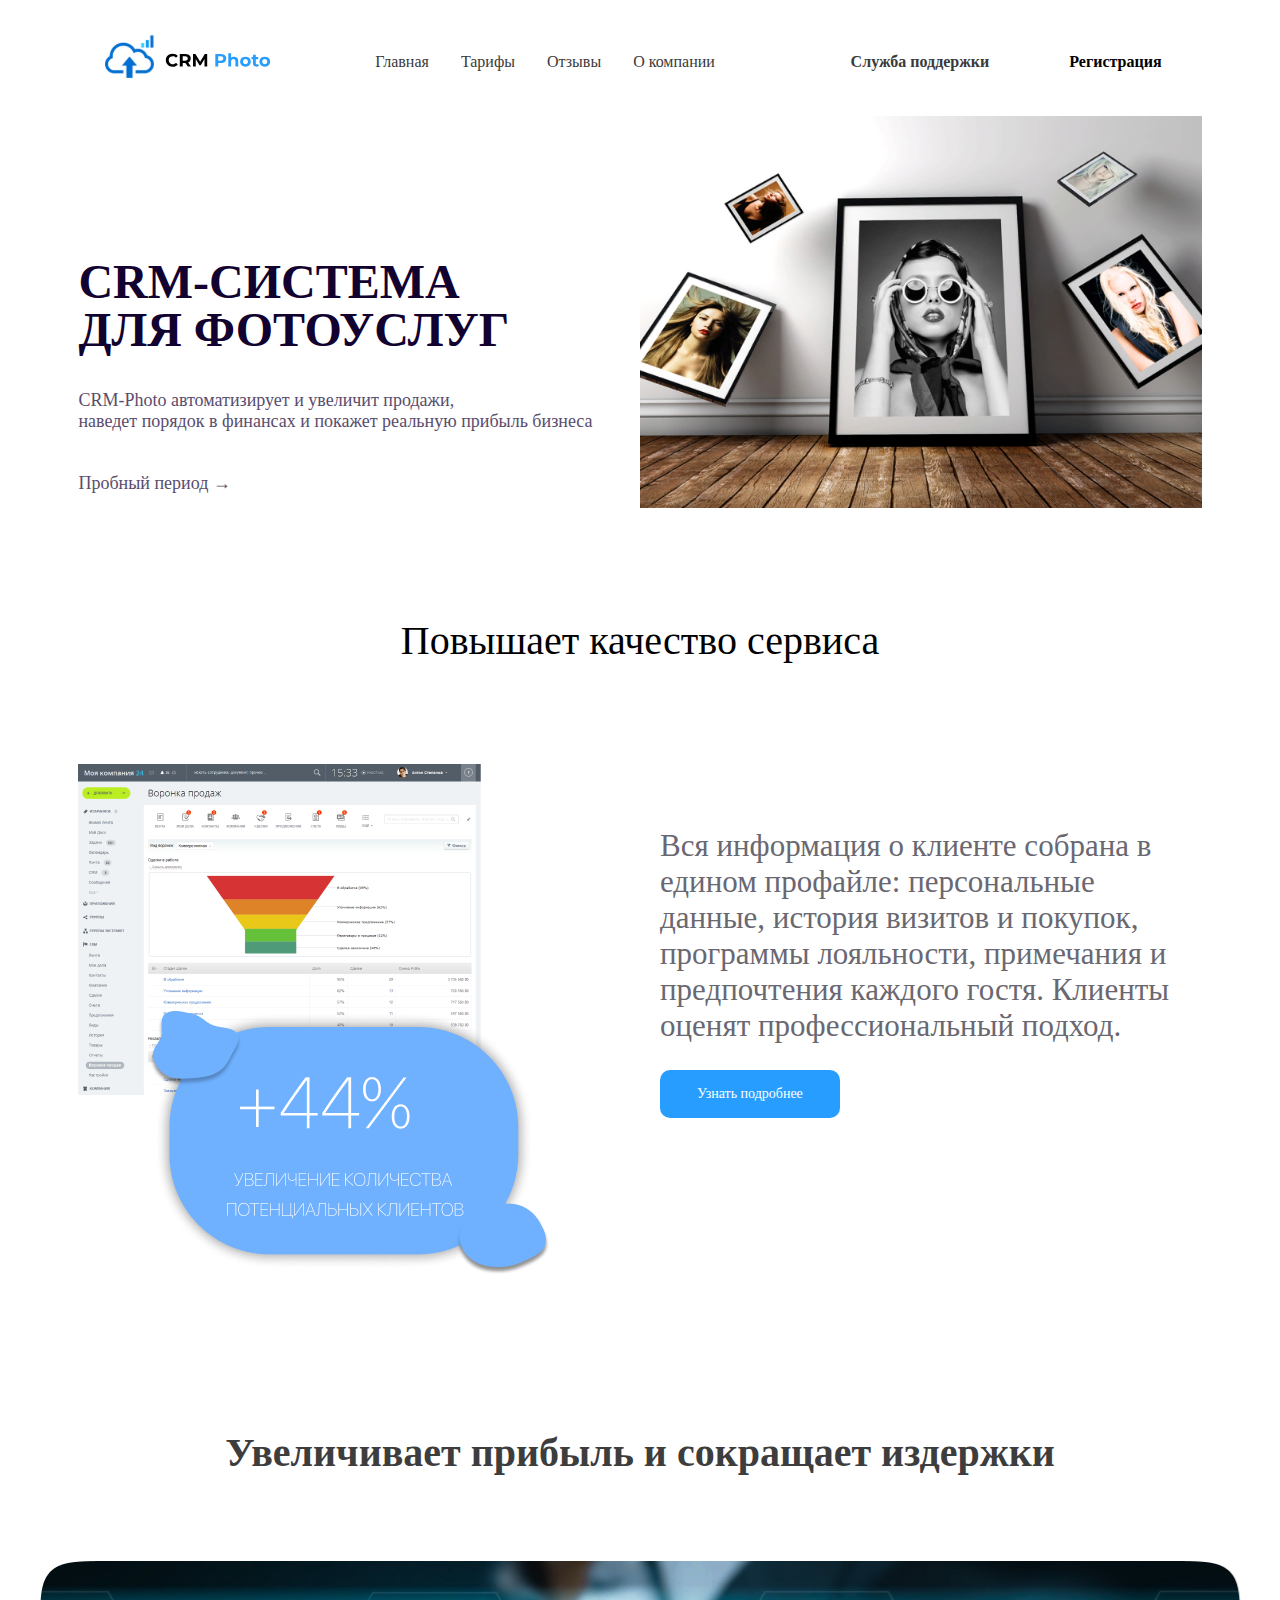
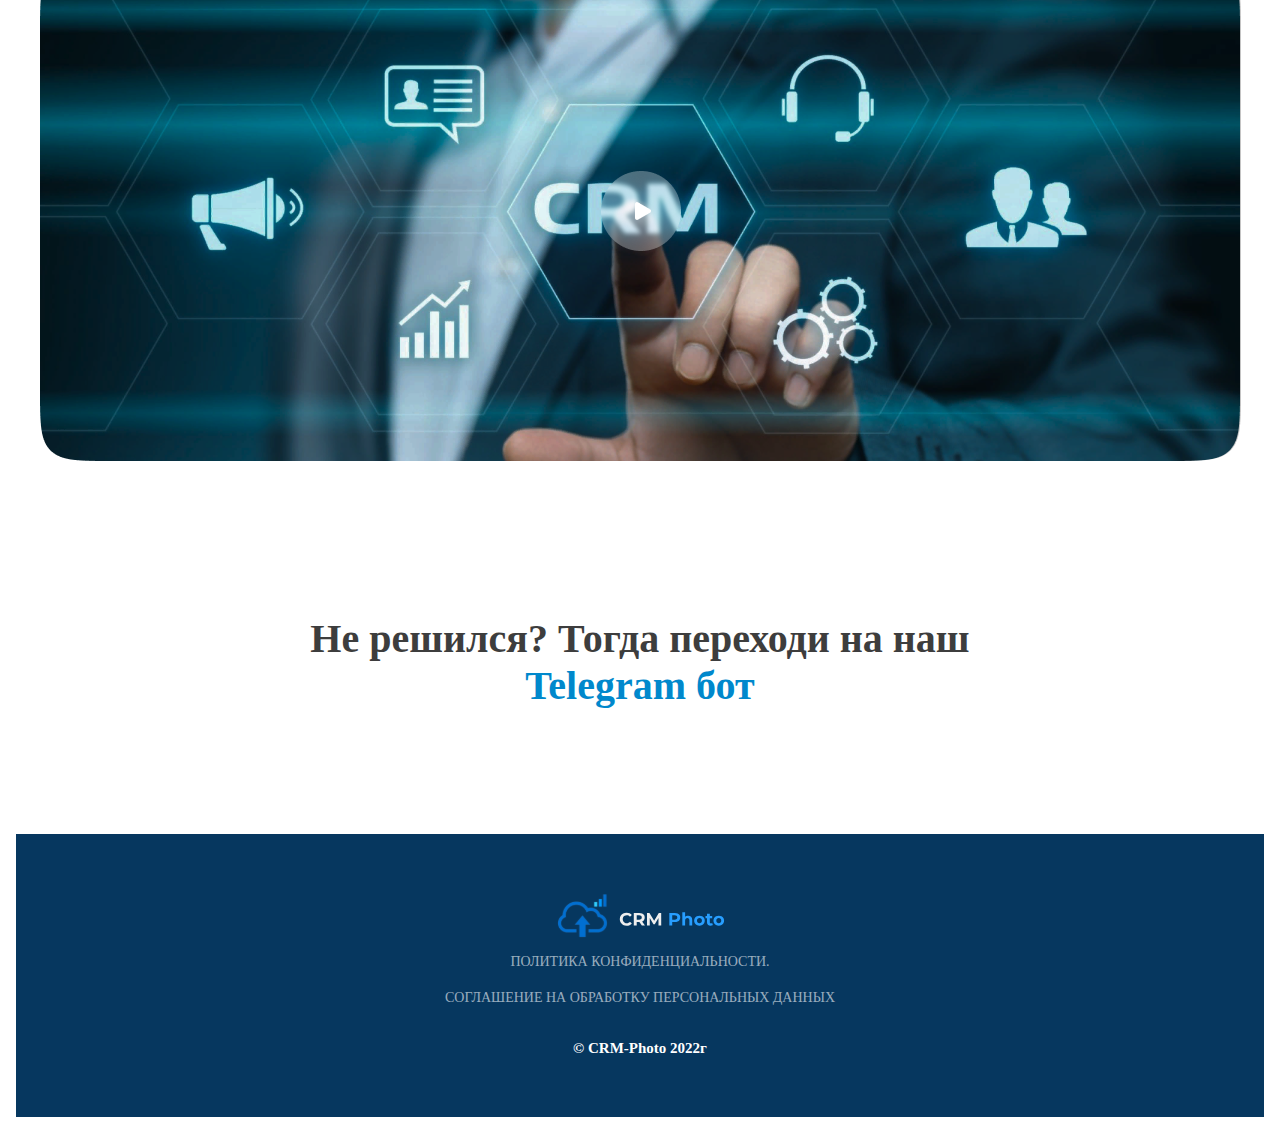
<file: CRM система для фотоуслуг/index.html>
<!DOCTYPE html>
<html lang="en">

<head>
    <meta charset="UTF-8">
    <meta http-equiv="X-UA-Compatible" content="IE=edge">
    <meta name="viewport" content="width=device-width, initial-scale=1.0">
    <title>CRM-система для фотоуслуг</title>
    <link rel="stylesheet" href="https://cdnjs.cloudflare.com/ajax/libs/font-awesome/5.11.2/css/all.min.css"
        integrity="sha256-+N4/V/SbAFiW1MPBCXnfnP9QSN3+Keu+NlB+0ev/YKQ=" crossorigin="anonymous" />
    <script src="js/main.js" type="text/javascript" defer></script>
    <script src="js/pop_up.js" type="text/javascript" defer></script>
    <link rel="stylesheet" href="css/style.css">
</head>

<body>
    <header class="container row">
        <a href="#" class="logo">
            <img src="img/logo.svg" alt="">
        </a>
        <div class="toggleMenu" onclick="toggleMenu();"></div>
        <nav class="navigation row">
            <ul class="primary-list row">
                <li><a href="index.html">Главная</a></li>
                <li><a href="price2.html">Тарифы</a></li>
                <li><a href="reviews.html">Отзывы</a></li>
                <li><a href="about company.html">О компании</a></li>
            </ul>
            <ul class="secondary-list row">
                <li><a href="CRM:Photo@yandex.ru">Служба поддержки</a></li>
                <li><a href="#" id="open_pop_up">Регистрация</a></li>
            </ul>
        </nav>
    </header>

    <div class="pop_up" id="pop_up">
        <div class="pop_up_cont">
            <div class="pop_up_body" id="pop_up_body">
                <p>Регистрация</p>
                <form action="">
                    <input type="email" placeholder="Email">
                    <input type="password"  placeholder="Пароль">
                    <input type="password"  placeholder="Повторите пароль">
                    <button>Зарегистрироваться</button>
                </form>
                <div class="pop_up_close" id="pop_up_close">&#x2715;</div>
            </div>
        </div>
    </div>
       

    
    <section class="container hero row">
        <div class="content">
            <h1>CRM-система <br> для фотоуслуг</h1>
            <p>CRM-Photo автоматизирует и увеличит продажи,<br> наведет порядок в финансах и покажет реальную прибыль бизнеса</p>
            <a href="price2.html" class="row_period">
               Пробный период &rarr;
            </a>
        </div>

        <div class="img">
            <img src="img/Image.png" alt="">
            <span></span>
        </div>
    </section>

    <section class="container hero row">
            <h1 class="text_card">Повышает качество сервиса</h1>
    </section>
    <section class="container hero row">
        <div class="grid">
            <div class="left">
                <img src="img/Group 1832.png" alt="">
            </div>

            <div class="right">
                <p>Вся информация о клиенте собрана в едином профайле: персональные данные, история визитов и покупок, программы лояльности, примечания и предпочтения каждого гостя. Клиенты оценят профессиональный подход.</p>
                <a href="https://t.me/+o0cmrGFCD2Y0Njgy" class="btn-about">Узнать подробнее</a>
            </div>
        </div>
    </section>


<section class="section_video">
    <div class="info_video">
        <h1 class="txt_video">Увеличивает прибыль и сокращает издержки</h1>
    </div>
     <a href="https://youtu.be/hqu0GLadnzQ"><img class="about-video" src="img/video.png" href = "" alt=""></a>
</section>

<section class="section_tel">
    <div class="info_tel">
        <h1 class="txt_tel">Не решился? Тогда переходи на наш <br><a href="https://t.me/+o0cmrGFCD2Y0Njgy"><span href class="bold">Telegram бот</span></a></h1>
    </div>    
</section>





<footer>
    <img src="img/Logo footer.svg" alt="logo">
    <p>Политика конфиденциальности.</p>
    <p>Соглашение на обработку Персональных данных</p>
    <h1 class="Copyright">&copy; CRM-Photo 2022г</h1>
</footer>



</body>

</html>
</file>
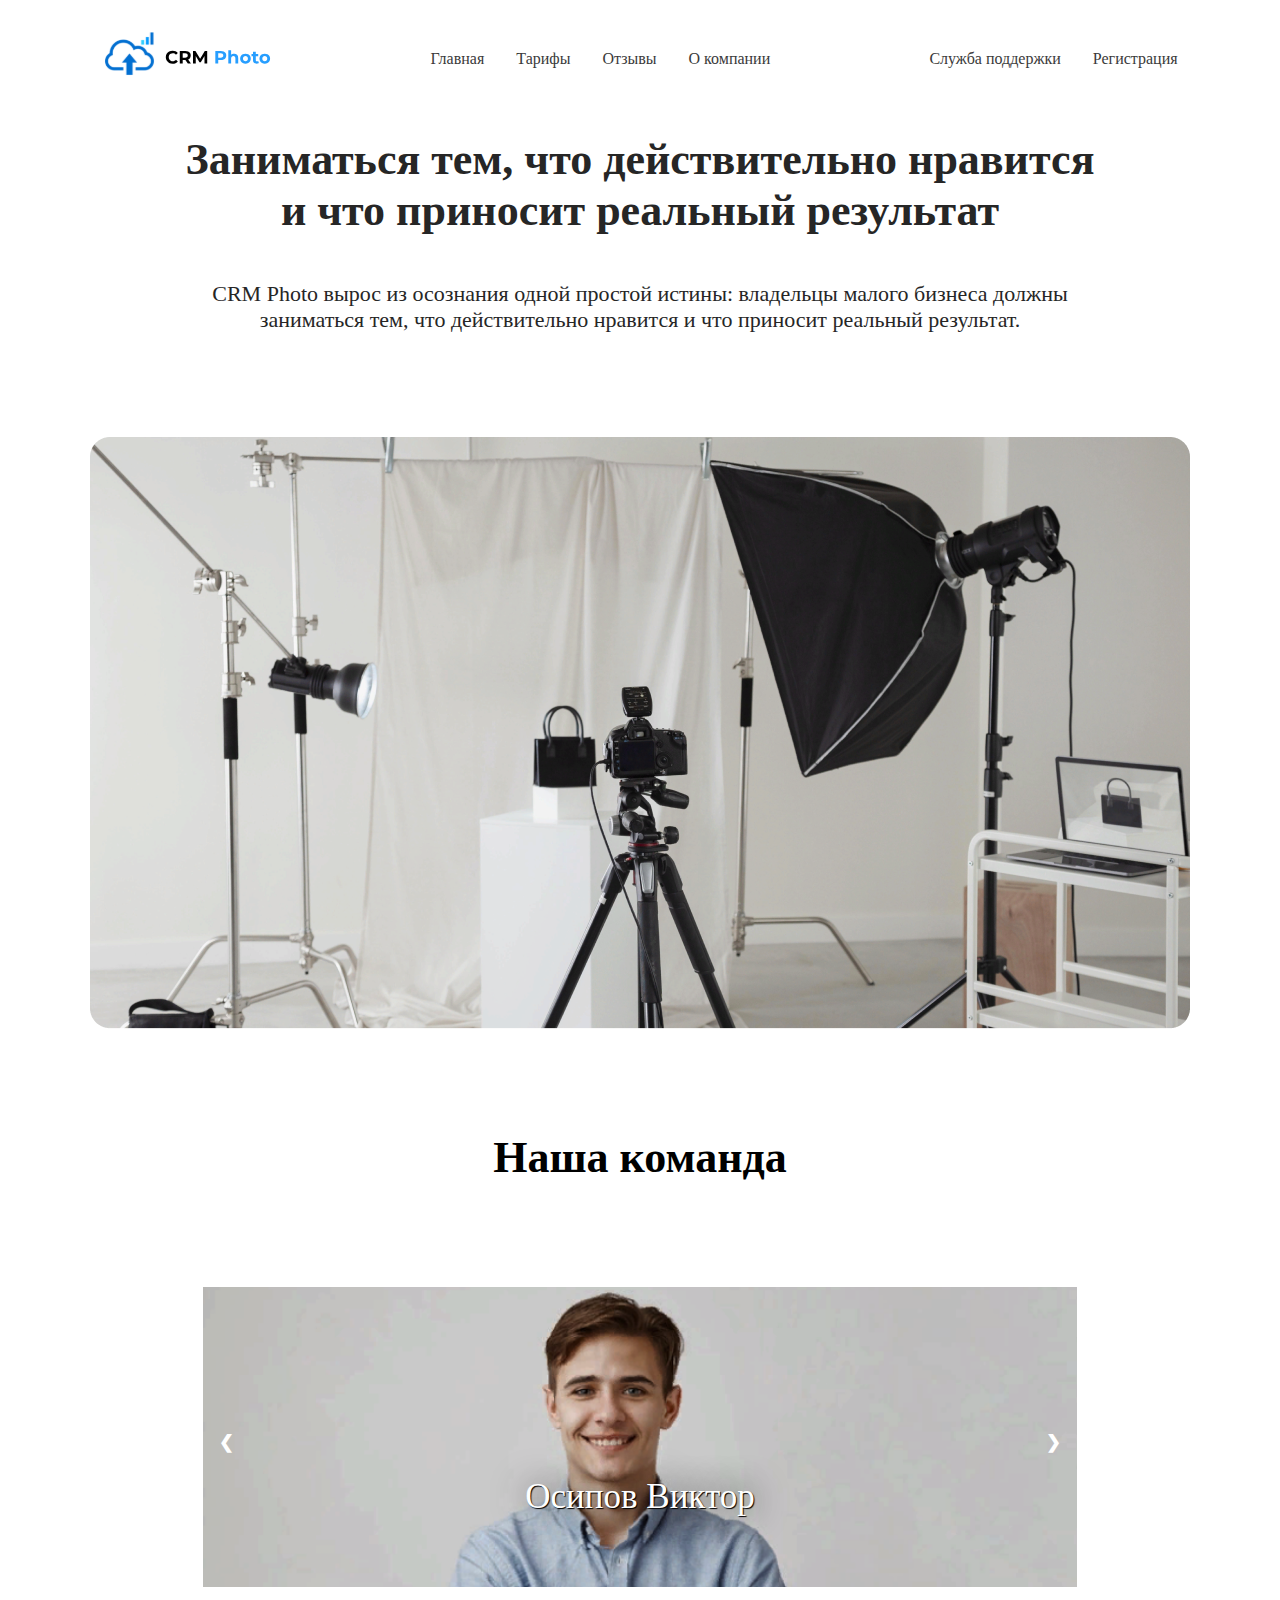
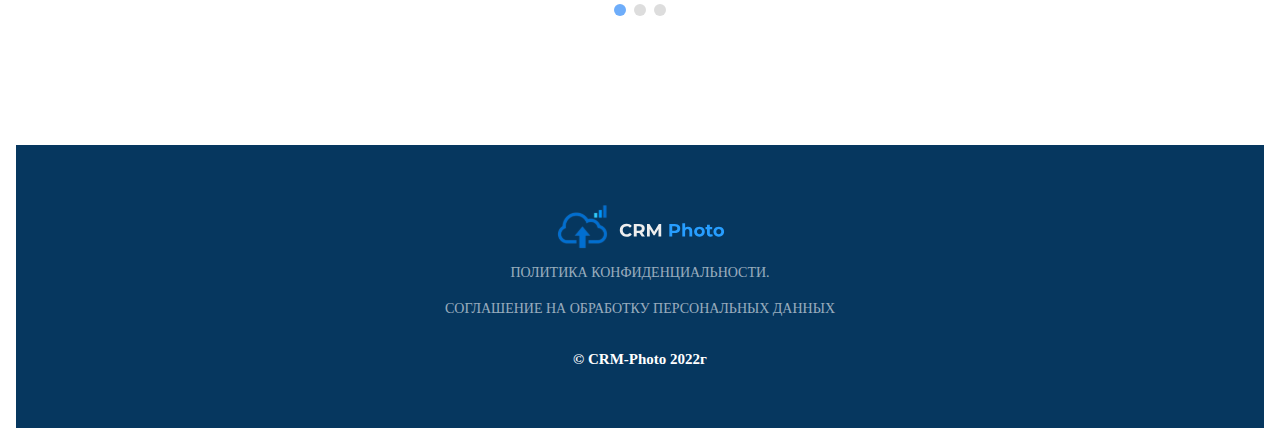
<file: CRM система для фотоуслуг/about company.html>
<!DOCTYPE html>
<html lang="ru">

<head>
    <meta charset="UTF-8">
    <meta http-equiv="X-UA-Compatible" content="IE=edge">
    <meta name="viewport" content="width=device-width, initial-scale=1.0">
    <title>О компании</title>
    <link rel="stylesheet" href="https://cdnjs.cloudflare.com/ajax/libs/font-awesome/5.11.2/css/all.min.css"
        integrity="sha256-+N4/V/SbAFiW1MPBCXnfnP9QSN3+Keu+NlB+0ev/YKQ=" crossorigin="anonymous" />
    <script src="js/main.js" type="text/javascript" defer></script>
    <script src="js/pop_up.js" type="text/javascript" defer></script>
    <script src="js/slider.js" type="text/javascript" defer></script>
    <link rel="stylesheet" href="css/about company.css">
</head>

<body>
    <header class="container row">
        <a href="#" class="logo">
            <img src="img/logo.svg" alt="">
        </a>
        <div class="toggleMenu" onclick="toggleMenu();"></div>
        <nav class="navigation row">
            <ul class="primary-list row">
                <li><a href="index.html">Главная</a></li>
                <li><a href="price2.html">Тарифы</a></li>
                <li><a href="reviews.html">Отзывы</a></li>
                <li><a href="about company.html">О компании</a></li>
            </ul>
            <ul class="secondary-list row">
                <li><a href="CRM:Photo@yandex.ru">Служба поддержки</a></li>
                <li><a href="#" id="open_pop_up">Регистрация</a></li>
            </ul>
        </nav>
    </header>

    <div class="pop_up" id="pop_up">
        <div class="pop_up_cont">
            <div class="pop_up_body" id="pop_up_body">
                <p>Регистрация</p>
                <form action="">
                    <input type="email" placeholder="Email">
                    <input type="password"  placeholder="Пароль">
                    <input type="password"  placeholder="Повторите пароль">
                    <button>Зарегистрироваться</button>
                </form>
                <div class="pop_up_close" id="pop_up_close">&#x2715;</div>
            </div>
        </div>
    </div>


    <div class="about_h1">
        <h1>Заниматься тем, что действительно нравится<br> и что приносит реальный результат</h1>
    </div>

    <div class="about_p">
        <p>CRM Photo вырос из осознания одной простой истины: владельцы малого бизнеса должны<br> заниматься тем, что действительно нравится и что приносит реальный результат.</p>
    </div>
       <div class="about-company_img">
           <img class="img_about" src="img/about company image.png" alt="">
       </div>

     <div class="commands">
         <h1>Наша команда</h1>
     </div>
    

     <div class="slider">
        <div class="item">
            <img src="img/Victor 2.png" alt="Первый слайд">
            <div class="slideText">Осипов Виктор</div>
        </div>
    
        <div class="item">
            <img src="img/Ирина.png" alt="Второй слайд">
            <div class="slideText">Ирина Соколова</div>
        </div>
    
        <div class="item">
            <img src="img/Павел.png" alt="Третий слайд">
            <div class="slideText">Павел Трофимов</div>
        </div>
    
        <a class="prev" onclick="minusSlide()">&#10094;</a>
        <a class="next" onclick="plusSlide()">&#10095;</a>
    </div>
    
    <div class="slider-dots">
        <span class="slider-dots_item" onclick="currentSlide(1)"></span> 
        <span class="slider-dots_item" onclick="currentSlide(2)"></span> 
        <span class="slider-dots_item" onclick="currentSlide(3)"></span> 
    </div>

    
   



<footer>
    <img src="img/Logo footer.svg" alt="logo">
    <p>Политика конфиденциальности.</p>
    <p>Соглашение на обработку Персональных данных</p>
    <h1 class="Copyright">&copy; CRM-Photo 2022г</h1>
</footer>



</body>

</html>
</file>
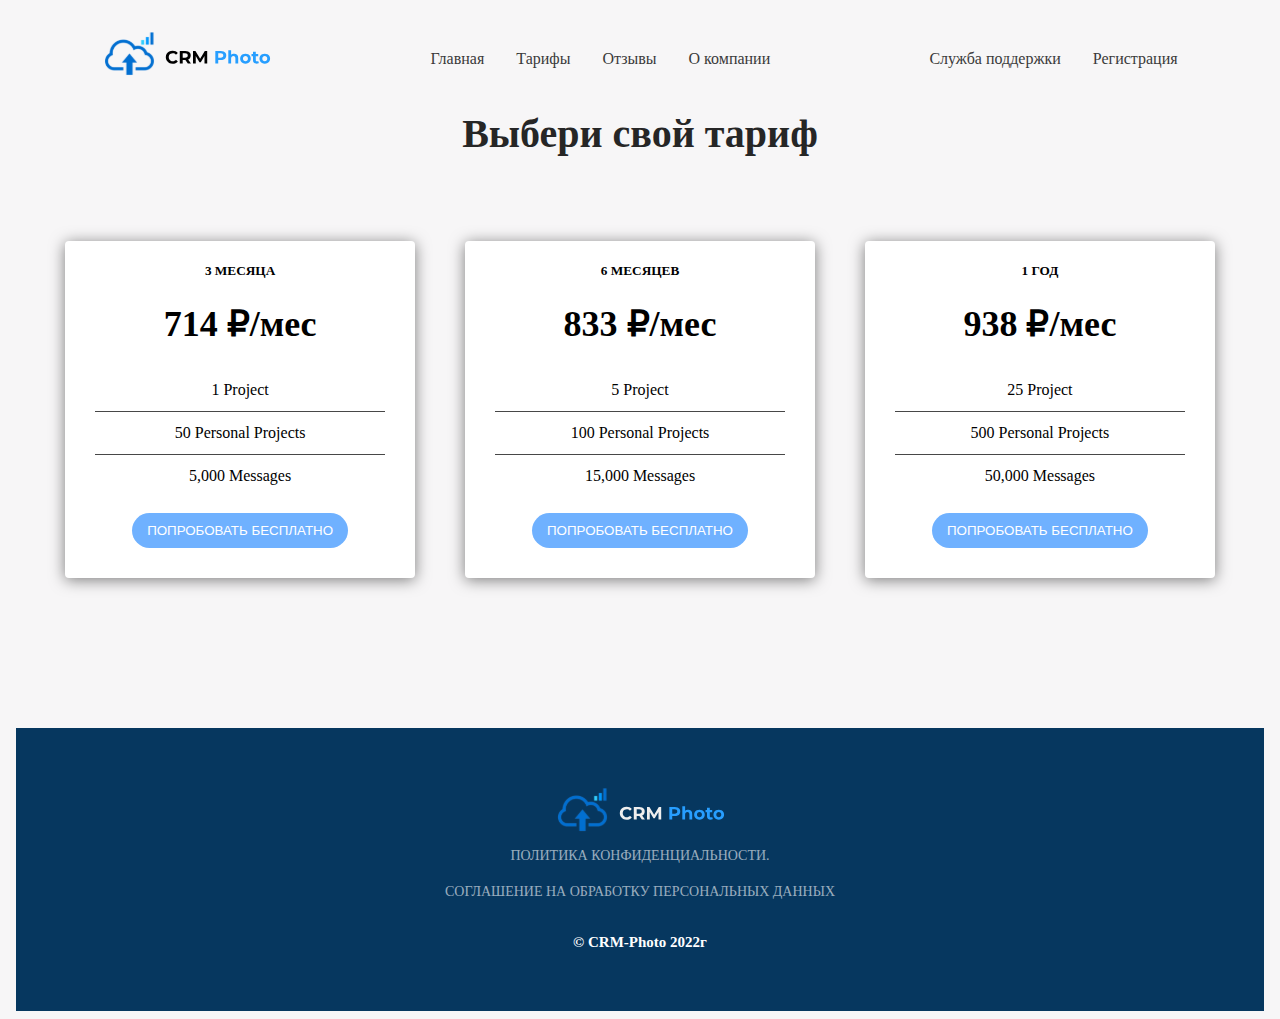
<file: CRM система для фотоуслуг/price2.html>
<!DOCTYPE html>
<html lang="ru">

<head>
    <meta charset="UTF-8">
    <meta http-equiv="X-UA-Compatible" content="IE=edge">
    <meta name="viewport" content="width=device-width, initial-scale=1.0">
    <title>Тарифы</title>
    <link rel="stylesheet" href="https://cdnjs.cloudflare.com/ajax/libs/font-awesome/5.11.2/css/all.min.css"
        integrity="sha256-+N4/V/SbAFiW1MPBCXnfnP9QSN3+Keu+NlB+0ev/YKQ=" crossorigin="anonymous" />
    <script src="js/main.js" type="text/javascript" defer></script>
    <script src="js/pop_up.js" type="text/javascript" defer></script>
    <script src="js/slider.js" type="text/javascript" defer></script>
    <link rel="stylesheet" href="css/price2.css">
</head>

<body>
    <header class="container row">
        <a href="#" class="logo">
            <img src="img/logo.svg" alt="">
        </a>
        <div class="toggleMenu" onclick="toggleMenu();"></div>
        <nav class="navigation row">
            <ul class="primary-list row">
                <li><a href="index.html">Главная</a></li>
                <li><a href="price2.html">Тарифы</a></li>
                <li><a href="reviews.html">Отзывы</a></li>
                <li><a href="about company.html">О компании</a></li>
            </ul>
            <ul class="secondary-list row">
              <li><a href="CRM:Photo@yandex.ru">Служба поддержки</a></li>
              <li><a href="#" id="open_pop_up">Регистрация</a></li>
            </ul>
        </nav>
    </header>

    <div class="h1_title">
      <h1>Выбери свой тариф</h1>
    </div>

    <div class="pop_up" id="pop_up">
        <div class="pop_up_cont">
            <div class="pop_up_body" id="pop_up_body">
                <p>Регистрация</p>
                <form action="">
                    <input type="email" placeholder="Email">
                    <input type="password"  placeholder="Пароль">
                    <input type="password"  placeholder="Повторите пароль">
                    <button>Зарегистрироваться</button>
                </form>
                <div class="pop_up_close" id="pop_up_close">&#x2715;</div>
            </div>
        </div>
    </div>

    <div class="pricing-box-container">
        <div class="pricing-box text-center">
          <h5>3 месяца</h5>
          <p class="price">714 ₽/мес</p>
          <ul class="features-list">
            <li><strong>1</strong> Project</li>
            <li><strong>50</strong> Personal Projects</li>
            <li><strong>5,000</strong> Messages</li>
          </ul>
          <button class="btn-primary">Попробовать бесплатно</button>
        </div>
      
        <div class="pricing-box pricing-box-bg-image text-center">
          <h5>6 месяцев</h5>
          <p class="price">833 ₽/мес</p>
          <ul class="features-list">
            <li><strong>5</strong> Project</li>
            <li><strong>100</strong> Personal Projects</li>
            <li><strong>15,000</strong> Messages</li>
          </ul>
          <button class="btn-primary">Попробовать бесплатно</button>
        </div>
      
        <div class="pricing-box text-center">
          <h5>1 год</h5>
          <p class="price">938 ₽/мес</p>
          <ul class="features-list">
            <li><strong>25</strong> Project</li>
            <li><strong>500</strong> Personal Projects</li>
            <li><strong>50,000</strong> Messages</li>
          </ul>
          <button class="btn-primary">Попробовать бесплатно</button>
        </div>
      </div>
      
    
   



<footer>
    <img src="img/Logo footer.svg" alt="logo">
    <p>Политика конфиденциальности.</p>
    <p>Соглашение на обработку Персональных данных</p>
    <h1 class="Copyright">&copy; CRM-Photo 2022г</h1>
</footer>



</body>

</html>
</file>
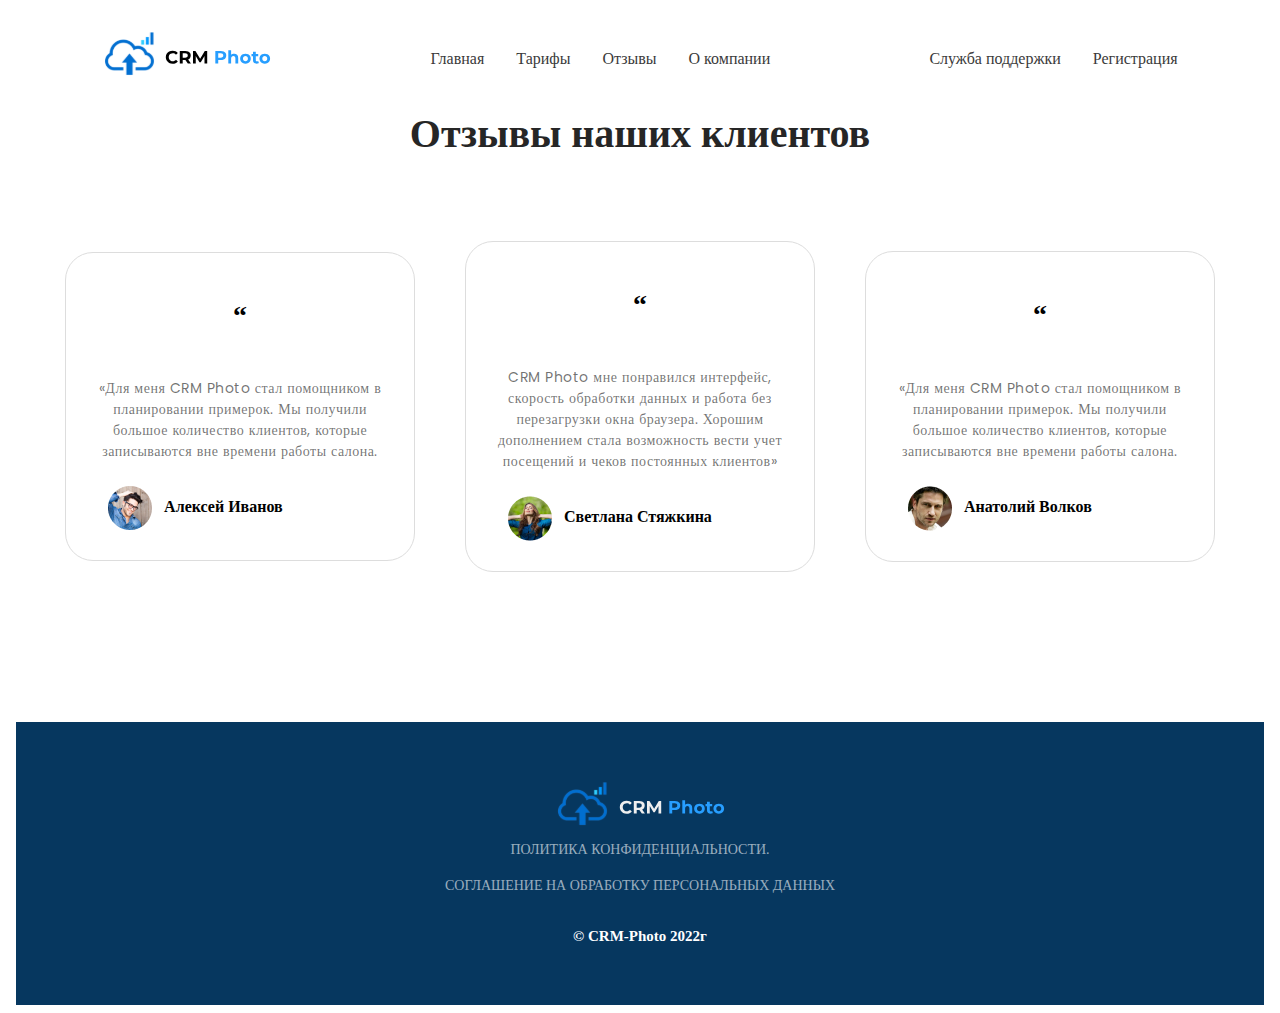
<file: CRM система для фотоуслуг/reviews.html>
<!DOCTYPE html>
<html lang="ru">

<head>
    <meta charset="UTF-8">
    <meta http-equiv="X-UA-Compatible" content="IE=edge">
    <meta name="viewport" content="width=device-width, initial-scale=1.0">
    <title>Отзывы клиентов</title>
    <link rel="stylesheet" href="https://cdnjs.cloudflare.com/ajax/libs/font-awesome/5.11.2/css/all.min.css"
        integrity="sha256-+N4/V/SbAFiW1MPBCXnfnP9QSN3+Keu+NlB+0ev/YKQ=" crossorigin="anonymous" />
    <script src="js/main.js" type="text/javascript" defer></script>
    <script src="js/pop_up.js" type="text/javascript" defer></script>
    <script src="js/slider.js" type="text/javascript" defer></script>
    <link rel="stylesheet" href="css/reviews.css">
</head>

<body>
    <header class="container row">
        <a href="#" class="logo">
            <img src="img/logo.svg" alt="">
        </a>
        <div class="toggleMenu" onclick="toggleMenu();"></div>
        <nav class="navigation row">
            <ul class="primary-list row">
                <li><a href="index.html">Главная</a></li>
                <li><a href="price2.html">Тарифы</a></li>
                <li><a href="reviews.html">Отзывы</a></li>
                <li><a href="about company.html">О компании</a></li>
            </ul>
            <ul class="secondary-list row">
                <li><a href="CRM:Photo@yandex.ru">Служба поддержки</a></li>
                <li><a href="#" id="open_pop_up">Регистрация</a></li>
            </ul>
        </nav>
    </header>

    <div class="h1_title">
      <h1>Отзывы наших клиентов</h1>
    </div>

    <div class="pop_up" id="pop_up">
        <div class="pop_up_cont">
            <div class="pop_up_body" id="pop_up_body">
                <p>Регистрация</p>
                <form action="">
                    <input type="email" placeholder="Email">
                    <input type="password"  placeholder="Пароль">
                    <input type="password"  placeholder="Повторите пароль">
                    <button>Зарегистрироваться</button>
                </form>
                <div class="pop_up_close" id="pop_up_close">&#x2715;</div>
            </div>
        </div>
    </div>

    <div class="reviews-box-container">
        <div class="reviews-box text-center">
          <h5>“</h5>
          <p class="reviews_p">«Для меня CRM Photo стал помощником в планировании примерок. Мы получили большое количество клиентов, которые записываются вне времени работы салона.</p>
           <div class="profile">
             <img src="img/Ellipse 6.png" alt="">
             <h1>Алексей Иванов</h1>
           </div>
        </div>
      
        <div class="reviews-box reviews-box-bg-image text-center">
          <h5>“</h5>
          <p class="reviews_p">CRM Photo мне понравился интерфейс, скорость обработки данных и работа без перезагрузки окна браузера. Хорошим дополнением стала возможность вести учет посещений и чеков постоянных клиентов»</p>
           <div class="profile">
             <img src="img/Ellipse 6 (1).png" alt="">
             <h1>Светлана Стяжкина</h1>
           </div>
        </div>
      
        <div class="reviews-box text-center">
          <h5>“</h5>
          <p class="reviews_p">«Для меня CRM Photo стал помощником в планировании примерок. Мы получили большое количество клиентов, которые записываются вне времени работы салона.</p>
           <div class="profile">
             <img src="img/Ellipse 7.png" alt="">
             <h1>Анатолий Волков</h1>
           </div>
        </div>
      </div>
      
    
   



<footer>
    <img src="img/Logo footer.svg" alt="logo">
    <p>Политика конфиденциальности.</p>
    <p>Соглашение на обработку Персональных данных</p>
    <h1 class="Copyright">&copy; CRM-Photo 2022г</h1>
</footer>



</body>

</html>
</file>
<file: CRM система для фотоуслуг/css/style.css>
@import url('https://fonts.googleapis.com/css2?family=Poppins:wght@500;600;900&display=swap');

*{
	box-sizing: border-box;
}

body {
    max-width: 1440px;
    margin-left: auto;
    margin-right: auto;
    padding-left: 16px;
    padding-right: 16px;

}

img {
    max-width: 100%;
}

a {
    text-decoration: none;
}

ul {
    list-style: none;
    padding: 0;
}

:is(h1, p) {
    margin: 0;
}

.container {
    max-width: 90%;
    margin: 0 auto;
}

.row {
    display: flex;
}


header {
    justify-content: space-between;
    align-items: center;
    padding: 1.5em;
}

header ul {
    gap: 2em;
}

header a {
    position: relative;
    font-weight: 500;
    font-size: 16px;
    color: #3A3A3A;
    transition: 0.3s ease-in-out;
    -webkit-transition: 0.3s ease-in-out;
    -moz-transition: 0.3s ease-in-out;
    -ms-transition: 0.3s ease-in-out;
    -o-transition: 0.3s ease-in-out;
}


.navigation {
    flex-grow: 1;
    align-items: center;
}

.primary-list {
    margin: 0 auto;
}

.primary-list a::before {
    position: absolute;
    top: -30px;
    content: "";
    width: 100%;
    height: 100%;
    background-position: center;
    background-repeat: no-repeat;
    background-size: auto;
    transform: scale(1, 0) rotate(360deg);
    -webkit-transform: scale(1, 0) rotate(360deg);
    -moz-transform: scale(1, 0) rotate(360deg);
    -ms-transform: scale(1, 0) rotate(360deg);
    -o-transform: scale(1, 0) rotate(360deg);
    transition: transform 0.3s ease-in-out;
    -webkit-transition: transform 0.3s ease-in-out;
    -moz-transition: transform 0.3s ease-in-out;
    -ms-transition: transform 0.3s ease-in-out;
    -o-transition: transform 0.3s ease-in-out;
}

nav a:hover {
    text-decoration: underline #279EFF;
}


.pop_up{
    width: 100%;
    height: 100%;
    position: fixed;
    left: 0;
    top: 0;
    background-color: transparent;
    z-index: 2;
    transform: translateY(-44.5%) scale(0);
    transition: .4s ease-in-out;
}

.pop_up_cont{
    display: flex;
    width: 100%;
    height: 100%;
}

.pop_up_body{
    margin: auto;
    width: 500px;
    background-color: #fff;
    border-radius: 10px;
    text-align: center;
    padding: 100px 15px 110px 15px;
    position: relative;
}

.pop_up_body p{
    font-size: 48px;
    font-family: Montserrat;
    font-weight: 600;
    color: #22262D;
    margin-bottom: 40px;
}


.pop_up_body input{
    display: block;
    margin: 25px auto 0px auto;
    width: 330px;
    padding: 17px 20px;
    background-color: #E5E5E5;
    border-right: 10px;
    border: none;
    font-family: Montserrat;
    font-weight: 500;
    font-size: 18px;
    color: #4b4b4b;
}

.pop_up_body input:focus{
    outline: none;
}


.pop_up_body button{
    cursor: pointer;
    display: block;
    width: 330px;
    margin: 60px auto 0px auto;
    padding: 20px 8px;
    font-family: 'Raleway';
    font-weight: 700;
    font-size: 18px;
    border: none;
    background: #279EFF;
    color: #FFFFFF;
    border-radius: 10px;
}


.pop_up_body button:hover{
    background: #00377e;
}

.pop_up_close{
    position: absolute;
    top: 15px;
    right: 15px;
    font-size: 21px;
    cursor: pointer;
}

.pop_up.active{
    transform: translateY(0%) scale(100%);
    background-color: rgba(0, 0, 0, .8);
}


/*popap регистрации*/





.secondary-list {
    margin-left: 0;
}

.secondary-list a {
    font-weight: 700;
    font-size: 16px;
}

.row_period{
    margin-top: 5px;
    position: absolute;
}


.row_period:hover{
    color: rgb(0, 37, 80);
    font-weight:bolder;
}
.secondary-list li {
    padding: 0.3em 2em;
    border-radius: 30px;
    -webkit-border-radius: 30px;
    -moz-border-radius: 30px;
    -ms-border-radius: 30px;
    -o-border-radius: 30px;
}

.secondary-list li:nth-of-type(2) {
    padding: 0.3em 1em;
}



.secondary-list li:nth-of-type(2) a {
    color: #000;
}

.secondary-list li:nth-of-type(2) a:hover {
    text-decoration: underline #279EFF;
}


.hero {
    align-items: center;
}

.hero>* {
    flex-basis: 100%;
}

.content {
    max-width: 600px;
    z-index: 1;
}

.content h1 {
    font-family: 'Montserrat';
    font-weight: 700;
    font-size: 48px;
    color: #12022F;
    text-transform: uppercase;
    line-height: 1;
    margin-top: 63px;
}

.content p, .content a {
    font-weight: 400;
    font-family: 'DM Sans';
    font-size: 18px;
    color: #594D6D;
    padding-top: 2em;
}

.about-video{
    padding-top: 85px;
    display:block;
    margin:auto;
}


.text_card{
    text-align: center;
    font-size: 40px;
    margin-top: 105px;
    font-family: 'Montserrat';
    font-weight: 500;
    color: #000000;
}

.img {
    position: relative;
}


.grid{
    display: grid;
    grid-template-columns: repeat(2,1fr);
    gap: 2.5rem;
    align-items: center;
    margin-top: 100px;
    justify-content: center;
}

.left img{
    max-width: 100%;
    height: auto;
    vertical-align: middle;
    animation-play-state: running;
}

.right > *{
    margin-bottom: 1.1rem;
    color: #696871;
    font-family: 'Montserrat';
    font-size: 31px;
    margin-top: -150px;
}


.btn-about{
    font-size: 14px;
    background: #279EFF;
    border-radius: 10px;
    padding: 16px 37px;
    color: #FFFFFF;
    position: absolute;
    margin-top: 8px;   

}

.btn-about:hover{
    background: #00377e;
}

.txt_video{
    margin-top: 154px;
    text-align: center;
    color: #3D3D3D;
    font-size: 40px;
}

.txt_tel{
    margin-top: 154px;
    text-align: center;
    color: #3D3D3D;
    font-size: 40px;
}

span.bold {
    color: #0088CC;
}


footer{
	display: flex;
	flex-direction: column;
	align-items: center;
	text-align: center;
	color: #fff;
	background-color: #06375F;
	padding: 60px 0;
    margin-top: 125px;
}



footer p{
	text-transform: uppercase;
	font-size: 14px;
	color: rgba(255,255,255,0.6);
	margin-bottom: 10px;
    margin-top: 10px;
    font-family: 'Montserrat';
    cursor: pointer;
}

footer p a{
	color: #fff;
    cursor: pointer;
}

footer p:hover{
    color: white;
}

.Copyright{
	text-align: center;
	font-size: 15px;
	margin-top: 24px;
    font-family: 'Montserrat';
    cursor: pointer;
}





@media screen and (max-width:1000px) {
    .toggleMenu {
        position: absolute;
        right: 50px;
        background-image: url(../img/Frame\ 2.svg);
        background-repeat: no-repeat;
        background-position: center;
        background-size: 30px;
        width: 30px;
        height: 30px;
        padding: 2em;
        z-index: 1000;
    }

    .pop_up_body p{
        font-size: 28px;
        font-family: Montserrat;
        font-weight: 600;
        color: #22262D;
        margin-bottom: 40px;
    }


    .pop_up_body input{
        display: block;
        margin: 25px auto 0px auto;
        width: 310px;
        padding: 17px 20px;
        background-color: #E5E5E5;
        border-right: 10px;
        border: none;
        font-family: Montserrat;
        font-weight: 500;
        font-size: 14px;
        color: #4b4b4b;
    }
    
    .pop_up_body input:focus{
        outline: none;
    }
    
    
    .pop_up_body button{
        cursor: pointer;
        display: block;
        width: 330px;
        margin: 60px auto 0px auto;
        padding: 10px 6px;
        font-family: 'Raleway';
        font-weight: 700;
        font-size: 18px;
        border: none;
        background: #279EFF;
        color: #FFFFFF;
        border-radius: 10px;
    }

    .toggleMenu.active {
        position: fixed;
        background-image: url(../img/close.svg);
        background-size: 25px;
    }

    .navigation {
        justify-content: center;
        flex-direction: column;
        transform: scale(1, 0);
        -webkit-transform: scale(1, 0);
        -moz-transform: scale(1, 0);
        -ms-transform: scale(1, 0);
        -o-transform: scale(1, 0);
        transform-origin: top;
        max-height: 0;
        opacity: 0;
    }

    .navigation.active {
        position: fixed;
        top: 0;
        right: 0;
        bottom: 0;
        left: 0;
        margin: auto;
        transform: scale(1, 1);
        -webkit-transform: scale(1, 1);
        -moz-transform: scale(1, 1);
        -ms-transform: scale(1, 1);
        -o-transform: scale(1, 1);
        max-height: 100%;
        opacity: 1;
        background-color: #5bb5ff;
        color: white;
        z-index: 999;
    }
    

    .navigation ul {
        flex-direction: column;
        text-align: center;
    }

    .secondary-list {
        margin-top: 2em;
    }

    .hero {
        flex-wrap: wrap-reverse;
        gap: 2em;
        padding: 2em 0;
    }

    .text_card{
        font-size: 38px;
    }

    .row_period{
        margin-top: 10px;
        position: absolute;
    }

    .grid{
        grid-template-columns: 1fr;
        margin-top: -25px;
    }

    .right > *{
        margin-top: 0;;
    }

    footer{
		padding: 80px 15px;
	}

    .about-video{
        padding-left: 16px;
        padding-right: 16px;
    }

    .content h1{
        font-size: 34px;
    }

    .content p{
        font-size: 16px;
    }

    .text_card{
        font-size: 30px;
    }

    .right p{
        font-size: 22px;
    }

    .txt_video{
        font-size: 30px;
    }

    .txt_tel{
        font-size: 30px;
    }
}
</file>
<file: CRM система для фотоуслуг/css/about company.css>
@import url('https://fonts.googleapis.com/css2?family=Poppins:wght@500;600;900&display=swap');

*{
	box-sizing: border-box;
}

body {
    max-width: 1440px;
    margin-left: auto;
    margin-right: auto;
    padding-left: 16px;
    padding-right: 16px;

}

img {
    max-width: 100%;
}

a {
    text-decoration: none;
}

ul {
    list-style: none;
    padding: 0;
}

:is(h1, p) {
    margin: 0;
}

.container {
    max-width: 90%;
    margin: 0 auto;
}

.row {
    display: flex;
}


header {
    justify-content: space-between;
    align-items: center;
    padding: 1.5em;
}

header ul {
    gap: 2em;
}

header a {
    position: relative;
    font-weight: 500;
    font-size: 16px;
    color: #3A3A3A;
    transition: 0.3s ease-in-out;
    -webkit-transition: 0.3s ease-in-out;
    -moz-transition: 0.3s ease-in-out;
    -ms-transition: 0.3s ease-in-out;
    -o-transition: 0.3s ease-in-out;
}


.navigation {
    flex-grow: 1;
    align-items: center;
}

.primary-list {
    margin: 0 auto;
}

.primary-list a::before {
    position: absolute;
    top: -30px;
    content: "";
    width: 100%;
    height: 100%;
    background-position: center;
    background-repeat: no-repeat;
    background-size: auto;
    transform: scale(1, 0) rotate(360deg);
    -webkit-transform: scale(1, 0) rotate(360deg);
    -moz-transform: scale(1, 0) rotate(360deg);
    -ms-transform: scale(1, 0) rotate(360deg);
    -o-transform: scale(1, 0) rotate(360deg);
    transition: transform 0.3s ease-in-out;
    -webkit-transition: transform 0.3s ease-in-out;
    -moz-transition: transform 0.3s ease-in-out;
    -ms-transition: transform 0.3s ease-in-out;
    -o-transition: transform 0.3s ease-in-out;
}

nav a:hover {
    text-decoration: underline #279EFF;
}


.pop_up{
    width: 100%;
    height: 100%;
    position: fixed;
    left: 0;
    top: 0;
    background-color: transparent;
    z-index: 2;
    transform: translateY(-44.5%) scale(0);
    transition: .4s ease-in-out;
}

.pop_up_cont{
    display: flex;
    width: 100%;
    height: 100%;
}

.pop_up_body{
    margin: auto;
    width: 500px;
    background-color: #fff;
    border-radius: 10px;
    text-align: center;
    padding: 100px 15px 110px 15px;
    position: relative;
}

.pop_up_body p{
    font-size: 48px;
    font-family: Montserrat;
    font-weight: 600;
    color: #22262D;
    margin-bottom: 40px;
}


.pop_up_body input{
    display: block;
    margin: 25px auto 0px auto;
    width: 330px;
    padding: 17px 20px;
    background-color: #E5E5E5;
    border-right: 10px;
    border: none;
    font-family: Montserrat;
    font-weight: 500;
    font-size: 18px;
    color: #4b4b4b;
}

.pop_up_body input:focus{
    outline: none;
}


.pop_up_body button{
    cursor: pointer;
    display: block;
    width: 330px;
    margin: 60px auto 0px auto;
    padding: 20px 8px;
    font-family: 'Raleway';
    font-weight: 700;
    font-size: 18px;
    border: none;
    background: #279EFF;
    color: #FFFFFF;
    border-radius: 10px;
}


.pop_up_body button:hover{
    background: #00377e;
}

.pop_up_close{
    position: absolute;
    top: 15px;
    right: 15px;
    font-size: 21px;
    cursor: pointer;
}

.pop_up.active{
    transform: translateY(0%) scale(100%);
    background-color: rgba(0, 0, 0, .8);
}

.about_h1{
    font-family: 'Montserrat';
    font-weight: 900;
    font-size: 22px;
    text-align: center;
    color: #262626;
    margin-top: 24px;
}

.about_p{
    font-family: 'Montserrat';
    font-size: 22px;
    text-align: center;
    color: #262626;
    margin-top: 10px;
    margin-top: 45px;
}

.img_about{
   display: block;
   margin: 0 auto;
   margin-top: 104px;
}

.commands{
    font-family: 'Montserrat';
    font-style: normal;
    font-weight: 900;
    font-size: 22px;
    text-align: center;
    margin-top: 103px;
}


.slider{
    max-width: 70%;
    position: relative;
    margin: auto;
    height: 300px;
    margin-bottom: 15px;
    margin-top: 104px;
}
/* Картинка мастабируется по отношению к родительскому элементу */
.slider .item img {
    object-fit: cover;
    width: 100%;
    height: 300px;
    border: none !important;
    box-shadow: none !important;
}
/* Кнопки вперед и назад */
.slider .prev, .slider .next {
    cursor: pointer;
    position: absolute;
    top: 0;
    top: 50%;
    width: auto;
    margin-top: -22px;
    padding: 16px;
    color: white;
    font-weight: bold;
    font-size: 18px;
    transition: 0.6s ease;
    border-radius: 0 3px 3px 0;
}
.slider .next {
    right: 0;
    border-radius: 3px 0 0 3px;
}
/* При наведении на кнопки добавляем фон кнопок */
.slider .prev:hover,
.slider .next:hover {
    background-color: rgba(0, 0, 0, 0.8);
}
/* Заголовок слайда */
.slideText {
    margin-top: 60px;
    position: absolute;
    color: #fff;
    font-size: 35px;
    /* Выравнивание текста по горизонтали и по вертикали*/
    left: 50%;
    top: 50%;
    transform: translate(-50%, -50%);
    /* Тень*/
    text-shadow: 1px 1px 1px #000, 0 0 1em #000;
}
/* Кружочки */
.slider-dots {
    text-align: center;
}
.slider-dots_item{
    cursor: pointer;
    height: 12px;
    width: 12px;
    margin: 0 2px;
    background-color: #ddd;
    border-radius: 50%;
    display: inline-block;
    transition: background-color 0.6s ease;
}
.active,
.slider-dots_item:hover {
    background-color: #6EADFA;
}
/* Анимация слайдов */
.slider .item {
    -webkit-animation-name: fade;
    -webkit-animation-duration: 1.5s;
    animation-name: fade;
    animation-duration: 1.5s;
}
@-webkit-keyframes fade {
    from {
        opacity: .4
    }
    to {
        opacity: 1
    }
}
@keyframes fade {
    from {
        opacity: .4
    }
    to {
        opacity: 1
    }
}










footer{
	display: flex;
	flex-direction: column;
	align-items: center;
	text-align: center;
	color: #fff;
	background-color: #06375F;
	padding: 60px 0;
    margin-top: 125px;
}



footer p{
	text-transform: uppercase;
	font-size: 14px;
	color: rgba(255,255,255,0.6);
	margin-bottom: 10px;
    margin-top: 10px;
    font-family: 'Montserrat';
    cursor: pointer;
}

footer p a{
	color: #fff;
}

footer p:hover{
    color: white;
}

.Copyright{
	text-align: center;
	font-size: 15px;
	margin-top: 24px;
    font-family: 'Montserrat';
    cursor: pointer;
}





@media screen and (max-width:1000px) {
    .toggleMenu {
        position: absolute;
        right: 50px;
        background-image: url(../img/Frame\ 2.svg);
        background-repeat: no-repeat;
        background-position: center;
        background-size: 30px;
        width: 30px;
        height: 30px;
        padding: 2em;
        z-index: 1000;
    }

    .pop_up_body p{
        font-size: 28px;
        font-family: Montserrat;
        font-weight: 600;
        color: #22262D;
        margin-bottom: 40px;
    }


    .pop_up_body input{
        display: block;
        margin: 25px auto 0px auto;
        width: 310px;
        padding: 17px 20px;
        background-color: #E5E5E5;
        border-right: 10px;
        border: none;
        font-family: Montserrat;
        font-weight: 500;
        font-size: 14px;
        color: #4b4b4b;
    }
    
    .pop_up_body input:focus{
        outline: none;
    }
    
    
    .pop_up_body button{
        cursor: pointer;
        display: block;
        width: 330px;
        margin: 60px auto 0px auto;
        padding: 10px 6px;
        font-family: 'Raleway';
        font-weight: 700;
        font-size: 18px;
        border: none;
        background: #279EFF;
        color: #FFFFFF;
        border-radius: 10px;
    }

    .toggleMenu.active {
        position: fixed;
        background-image: url(../img/close.svg);
        background-size: 25px;
    }

    .navigation {
        justify-content: center;
        flex-direction: column;
        transform: scale(1, 0);
        -webkit-transform: scale(1, 0);
        -moz-transform: scale(1, 0);
        -ms-transform: scale(1, 0);
        -o-transform: scale(1, 0);
        transform-origin: top;
        max-height: 0;
        opacity: 0;
    }

    .navigation.active {
        position: fixed;
        top: 0;
        right: 0;
        bottom: 0;
        left: 0;
        margin: auto;
        transform: scale(1, 1);
        -webkit-transform: scale(1, 1);
        -moz-transform: scale(1, 1);
        -ms-transform: scale(1, 1);
        -o-transform: scale(1, 1);
        max-height: 100%;
        opacity: 1;
        background-color: #5bb5ff;
        color: white;
        z-index: 999;
    }
    

    .navigation ul {
        flex-direction: column;
        text-align: center;
    }

    .secondary-list {
        margin-top: 2em;
    }

    .about_h1{
        font-size: 16px;
    }

    .about_p{
        font-size: 14px;
    }

    .commands{
        font-size: 16px;
    }

    footer{
		padding: 80px 15px;
	}

}
</file>
<file: CRM система для фотоуслуг/css/price2.css>
@import url('https://fonts.googleapis.com/css2?family=Poppins:wght@500;600;900&display=swap');

*{
	box-sizing: border-box;
}

body {
    max-width: 1440px;
    margin-left: auto;
    margin-right: auto;
    padding-left: 16px;
    padding-right: 16px;
    background-color: #F7F6F7;

}

img {
    max-width: 100%;
}

a {
    text-decoration: none;
}

ul {
    list-style: none;
    padding: 0;
}

:is(h1, p) {
    margin: 0;
}

.container {
    max-width: 90%;
    margin: 0 auto;
}

.row {
    display: flex;
}


header {
    justify-content: space-between;
    align-items: center;
    padding: 1.5em;
}

header ul {
    gap: 2em;
}

header a {
    position: relative;
    font-weight: 500;
    font-size: 16px;
    color: #3A3A3A;
    transition: 0.3s ease-in-out;
    -webkit-transition: 0.3s ease-in-out;
    -moz-transition: 0.3s ease-in-out;
    -ms-transition: 0.3s ease-in-out;
    -o-transition: 0.3s ease-in-out;
}


.navigation {
    flex-grow: 1;
    align-items: center;
}

.primary-list {
    margin: 0 auto;
}

.primary-list a::before {
    position: absolute;
    top: -30px;
    content: "";
    width: 100%;
    height: 100%;
    background-position: center;
    background-repeat: no-repeat;
    background-size: auto;
    transform: scale(1, 0) rotate(360deg);
    -webkit-transform: scale(1, 0) rotate(360deg);
    -moz-transform: scale(1, 0) rotate(360deg);
    -ms-transform: scale(1, 0) rotate(360deg);
    -o-transform: scale(1, 0) rotate(360deg);
    transition: transform 0.3s ease-in-out;
    -webkit-transition: transform 0.3s ease-in-out;
    -moz-transition: transform 0.3s ease-in-out;
    -ms-transition: transform 0.3s ease-in-out;
    -o-transition: transform 0.3s ease-in-out;
}

nav a:hover {
    text-decoration: underline #279EFF;
}


.pop_up{
    width: 100%;
    height: 100%;
    position: fixed;
    left: 0;
    top: 0;
    background-color: transparent;
    z-index: 2;
    transform: translateY(-44.5%) scale(0);
    transition: .4s ease-in-out;
}

.pop_up_cont{
    display: flex;
    width: 100%;
    height: 100%;
}

.pop_up_body{
    margin: auto;
    width: 500px;
    background-color: #fff;
    border-radius: 10px;
    text-align: center;
    padding: 100px 15px 110px 15px;
    position: relative;
}

.pop_up_body p{
    font-size: 48px;
    font-family: Montserrat;
    font-weight: 600;
    color: #22262D;
    margin-bottom: 40px;
}


.pop_up_body input{
    display: block;
    margin: 25px auto 0px auto;
    width: 330px;
    padding: 17px 20px;
    background-color: #E5E5E5;
    border-right: 10px;
    border: none;
    font-family: Montserrat;
    font-weight: 500;
    font-size: 18px;
    color: #4b4b4b;
}

.pop_up_body input:focus{
    outline: none;
}


.pop_up_body button{
    cursor: pointer;
    display: block;
    width: 330px;
    margin: 60px auto 0px auto;
    padding: 20px 8px;
    font-family: 'Raleway';
    font-weight: 700;
    font-size: 18px;
    border: none;
    background: #279EFF;
    color: #FFFFFF;
    border-radius: 10px;
}


.pop_up_body button:hover{
    background: #00377e;
}

.pop_up_close{
    position: absolute;
    top: 15px;
    right: 15px;
    font-size: 21px;
    cursor: pointer;
}

.pop_up.active{
    transform: translateY(0%) scale(100%);
    background-color: rgba(0, 0, 0, .8);
}

.pricing-box-container {
    display: flex;
    align-items: center;
    justify-content: center;
    flex-wrap: wrap;
    padding-top: 59px;
}

.h1_title{
    text-align: center;
    font-family: 'Montserrat';
    font-weight: 700;
    font-size: 20px;
    color: #262626;
}
  
  .pricing-box {
    background-color: #ffffff;
    box-shadow: 0px 2px 15px 0px rgba(0,0,0,0.5);
    border-radius: 4px;
    flex: 1;
    padding: 0 30px 30px;
    margin: 2%;
    min-width: 250px;
    max-width: 350px;
  }
  
  .pricing-box h5 {
    text-transform: uppercase;
    text-align: center;
  }
  
  .price {
    margin: 24px 0;
    font-size: 36px;
    font-weight: 900;
    text-align: center;
  }
  
  .price sub, .price sup {
    font-size: 16px;
    font-weight: 100;
  }
  
  .features-list {
    padding: 0;
    list-style-type: none;
  }
  
.features-list li {
    font-weight: 100;
    padding: 12px 0;
    font-weight: 100;
    text-align: center;
}
  
.features-list li:not(:last-of-type) {
    border-bottom: 1px solid rgb(71, 71, 71);
  }
  
.btn-primary {
    border-radius: 25px;
    border: none;
    background-color: #6FB1FF;
    color: #ffffff;
    cursor: pointer;
    padding: 10px 15px;
    margin-top: 20px;
    text-transform: uppercase;
    transition: all 0.1s ease-in-out;
    margin:auto;
    display:block;
  }
  
  .btn-primary:hover {
    box-shadow: 0px 2px 15px 0px rgba(0,0,0,0.5);
    transform: translateY(-3px);
  }
  
  .pricing-box-bg-image {
    background-size: cover;
    background-position: center center;
    color: #000000;
  }
  
  .pricing-box-bg-image .features-list li {
    border-bottom-color: rgb(71, 71, 71);
  }
  
  .pricing-box-bg-image .btn-primary {
    background-color: #6FB1FF;
    color: rgb(255, 255, 255);
  }







footer{
	display: flex;
	flex-direction: column;
	align-items: center;
	text-align: center;
	color: #fff;
	background-color: #06375F;
	padding: 60px 0;
    margin-top: 125px;
}



footer p{
	text-transform: uppercase;
	font-size: 14px;
	color: rgba(255,255,255,0.6);
	margin-bottom: 10px;
    margin-top: 10px;
    font-family: 'Montserrat';
    cursor: pointer;
}

footer p a{
	color: #fff;
}

footer p:hover{
    color: white;
}

.Copyright{
	text-align: center;
	font-size: 15px;
	margin-top: 24px;
    font-family: 'Montserrat';
    cursor: pointer;
}





@media screen and (max-width:1000px) {
    .toggleMenu {
        position: absolute;
        right: 50px;
        background-image: url(../img/Frame\ 2.svg);
        background-repeat: no-repeat;
        background-position: center;
        background-size: 30px;
        width: 30px;
        height: 30px;
        padding: 2em;
        z-index: 1000;
    }

    .pop_up_body p{
        font-size: 28px;
        font-family: Montserrat;
        font-weight: 600;
        color: #22262D;
        margin-bottom: 40px;
    }


    .pop_up_body input{
        display: block;
        margin: 25px auto 0px auto;
        width: 310px;
        padding: 17px 20px;
        background-color: #E5E5E5;
        border-right: 10px;
        border: none;
        font-family: Montserrat;
        font-weight: 500;
        font-size: 14px;
        color: #4b4b4b;
    }
    
    .pop_up_body input:focus{
        outline: none;
    }
    
    
    .pop_up_body button{
        cursor: pointer;
        display: block;
        width: 330px;
        margin: 60px auto 0px auto;
        padding: 10px 6px;
        font-family: 'Raleway';
        font-weight: 700;
        font-size: 18px;
        border: none;
        background: #279EFF;
        color: #FFFFFF;
        border-radius: 10px;
    }

    .toggleMenu.active {
        position: fixed;
        background-image: url(../img/close.svg);
        background-size: 25px;
    }

    .navigation {
        justify-content: center;
        flex-direction: column;
        transform: scale(1, 0);
        -webkit-transform: scale(1, 0);
        -moz-transform: scale(1, 0);
        -ms-transform: scale(1, 0);
        -o-transform: scale(1, 0);
        transform-origin: top;
        max-height: 0;
        opacity: 0;
    }

    .navigation.active {
        position: fixed;
        top: 0;
        right: 0;
        bottom: 0;
        left: 0;
        margin: auto;
        transform: scale(1, 1);
        -webkit-transform: scale(1, 1);
        -moz-transform: scale(1, 1);
        -ms-transform: scale(1, 1);
        -o-transform: scale(1, 1);
        max-height: 100%;
        opacity: 1;
        background-color: #5bb5ff;
        color: white;
        z-index: 999;
    }
    

    .navigation ul {
        flex-direction: column;
        text-align: center;
    }

    .secondary-list {
        margin-top: 2em;
    }

    .h1_title{
        font-size: 16px;
    }

    footer{
		padding: 80px 15px;
	}

}
</file>
<file: CRM система для фотоуслуг/css/reviews.css>
@import url('https://fonts.googleapis.com/css2?family=Poppins:wght@500;600;900&display=swap');

*{
	box-sizing: border-box;
}

body {
    max-width: 1440px;
    margin-left: auto;
    margin-right: auto;
    padding-left: 16px;
    padding-right: 16px;
}

img {
    max-width: 100%;
}

a {
    text-decoration: none;
}

ul {
    list-style: none;
    padding: 0;
}

:is(h1, p) {
    margin: 0;
}

.container {
    max-width: 90%;
    margin: 0 auto;
}

.row {
    display: flex;
}


header {
    justify-content: space-between;
    align-items: center;
    padding: 1.5em;
}

header ul {
    gap: 2em;
}

header a {
    position: relative;
    font-weight: 500;
    font-size: 16px;
    color: #3A3A3A;
    transition: 0.3s ease-in-out;
    -webkit-transition: 0.3s ease-in-out;
    -moz-transition: 0.3s ease-in-out;
    -ms-transition: 0.3s ease-in-out;
    -o-transition: 0.3s ease-in-out;
}


.navigation {
    flex-grow: 1;
    align-items: center;
}

.primary-list {
    margin: 0 auto;
}

.primary-list a::before {
    position: absolute;
    top: -30px;
    content: "";
    width: 100%;
    height: 100%;
    background-position: center;
    background-repeat: no-repeat;
    background-size: auto;
    transform: scale(1, 0) rotate(360deg);
    -webkit-transform: scale(1, 0) rotate(360deg);
    -moz-transform: scale(1, 0) rotate(360deg);
    -ms-transform: scale(1, 0) rotate(360deg);
    -o-transform: scale(1, 0) rotate(360deg);
    transition: transform 0.3s ease-in-out;
    -webkit-transition: transform 0.3s ease-in-out;
    -moz-transition: transform 0.3s ease-in-out;
    -ms-transition: transform 0.3s ease-in-out;
    -o-transition: transform 0.3s ease-in-out;
}

nav a:hover {
    text-decoration: underline #279EFF;
}



.pop_up{
    width: 100%;
    height: 100%;
    position: fixed;
    left: 0;
    top: 0;
    background-color: transparent;
    z-index: 2;
    transform: translateY(-44.5%) scale(0);
    transition: .4s ease-in-out;
}

.pop_up_cont{
    display: flex;
    width: 100%;
    height: 100%;
}

.pop_up_body{
    margin: auto;
    width: 500px;
    background-color: #fff;
    border-radius: 10px;
    text-align: center;
    padding: 100px 15px 110px 15px;
    position: relative;
}

.pop_up_body p{
    font-size: 48px;
    font-family: Montserrat;
    font-weight: 600;
    color: #22262D;
    margin-bottom: 40px;
}


.pop_up_body input{
    display: block;
    margin: 25px auto 0px auto;
    width: 330px;
    padding: 17px 20px;
    background-color: #E5E5E5;
    border-right: 10px;
    border: none;
    font-family: Montserrat;
    font-weight: 500;
    font-size: 18px;
    color: #4b4b4b;
}

.pop_up_body input:focus{
    outline: none;
}


.pop_up_body button{
    cursor: pointer;
    display: block;
    width: 330px;
    margin: 60px auto 0px auto;
    padding: 20px 8px;
    font-family: 'Raleway';
    font-weight: 700;
    font-size: 18px;
    border: none;
    background: #279EFF;
    color: #FFFFFF;
    border-radius: 10px;
}


.pop_up_body button:hover{
    background: #00377e;
}

.pop_up_close{
    position: absolute;
    top: 15px;
    right: 15px;
    font-size: 21px;
    cursor: pointer;
}

.pop_up.active{
    transform: translateY(0%) scale(100%);
    background-color: rgba(0, 0, 0, .8);
}

.reviews-box-container {
    display: flex;
    align-items: center;
    justify-content: center;
    flex-wrap: wrap;
    padding-top: 59px;
}

.h1_title{
    text-align: center;
    font-family: 'Montserrat';
    font-weight: 700;
    font-size: 20px;
    color: #262626;
}
  
  .reviews-box {
    background-color: #ffffff;
    border: 1.2px solid #DDDDDD;
    border-radius: 4px;
    flex: 1;
    padding: 0 30px 30px;
    margin: 2%;
    min-width: 250px;
    max-width: 350px;
    border-radius: 28px;
  }
  
  .reviews-box h5 {
    font-family: 'Nunito Sans';
    font-size: 28px;
    text-transform: uppercase;
    text-align: center;
  }
  
  .reviews_p {
    margin: 24px 0;
    font-size: 14px;
    text-align: center;
    font-family: 'Poppins';
    font-style: normal;
    font-weight: 400;
    letter-spacing: 0.5px;
    color: rgba(18, 18, 18, 0.6);

}

.profile{
    display: flex;
    padding-left: 12px;
}

.profile h1{
    font-family: 'Poppins';
    font-weight: 600;
    font-size: 16px;
    padding-left: 12px;
    padding-top: 8px;
}

  
  .reviews sub, .reviews sup {
    font-size: 16px;
    font-weight: 100;
  }
  
  .features-list {
    padding: 0;
    list-style-type: none;
  }
  
.features-list li {
    font-weight: 100;
    padding: 12px 0;
    font-weight: 100;
    text-align: center;
}
  
.features-list li:not(:last-of-type) {
    border-bottom: 1px solid rgb(71, 71, 71);
  }
  
.btn-primary {
    border-radius: 25px;
    border: none;
    background-color: #6FB1FF;
    color: #ffffff;
    cursor: pointer;
    padding: 10px 15px;
    margin-top: 20px;
    text-transform: uppercase;
    transition: all 0.1s ease-in-out;
    margin:auto;
    display:block;
  }
  
  .btn-primary:hover {
    box-shadow: 0px 2px 15px 0px rgba(0,0,0,0.5);
    transform: translateY(-3px);
  }
  
  .pricing-box-bg-image {
    background-size: cover;
    background-position: center center;
    color: #000000;
  }
  
  .pricing-box-bg-image .features-list li {
    border-bottom-color: rgb(71, 71, 71);
  }
  
  .pricing-box-bg-image .btn-primary {
    background-color: #6FB1FF;
    color: rgb(255, 255, 255);
  }







footer{
	display: flex;
	flex-direction: column;
	align-items: center;
	text-align: center;
	color: #fff;
	background-color: #06375F;
	padding: 60px 0;
    margin-top: 125px;
}



footer p{
	text-transform: uppercase;
	font-size: 14px;
	color: rgba(255,255,255,0.6);
	margin-bottom: 10px;
    margin-top: 10px;
    font-family: 'Montserrat';
    cursor: pointer;
}

footer p a{
	color: #fff;
}

footer p:hover{
    color: white;
}

.Copyright{
	text-align: center;
	font-size: 15px;
	margin-top: 24px;
    font-family: 'Montserrat';
    cursor: pointer;
}





@media screen and (max-width:1000px) {
    .toggleMenu {
        position: absolute;
        right: 50px;
        background-image: url(../img/Frame\ 2.svg);
        background-repeat: no-repeat;
        background-position: center;
        background-size: 30px;
        width: 30px;
        height: 30px;
        padding: 2em;
        z-index: 1000;
    }

    .pop_up_body p{
        font-size: 28px;
        font-family: Montserrat;
        font-weight: 600;
        color: #22262D;
        margin-bottom: 40px;
    }


    .pop_up_body input{
        display: block;
        margin: 25px auto 0px auto;
        width: 310px;
        padding: 17px 20px;
        background-color: #E5E5E5;
        border-right: 10px;
        border: none;
        font-family: Montserrat;
        font-weight: 500;
        font-size: 14px;
        color: #4b4b4b;
    }
    
    .pop_up_body input:focus{
        outline: none;
    }
    
    
    .pop_up_body button{
        cursor: pointer;
        display: block;
        width: 330px;
        margin: 60px auto 0px auto;
        padding: 10px 6px;
        font-family: 'Raleway';
        font-weight: 700;
        font-size: 18px;
        border: none;
        background: #279EFF;
        color: #FFFFFF;
        border-radius: 10px;
    }

    .toggleMenu.active {
        position: fixed;
        background-image: url(../img/close.svg);
        background-size: 25px;
    }

    .navigation {
        justify-content: center;
        flex-direction: column;
        transform: scale(1, 0);
        -webkit-transform: scale(1, 0);
        -moz-transform: scale(1, 0);
        -ms-transform: scale(1, 0);
        -o-transform: scale(1, 0);
        transform-origin: top;
        max-height: 0;
        opacity: 0;
    }

    .navigation.active {
        position: fixed;
        top: 0;
        right: 0;
        bottom: 0;
        left: 0;
        margin: auto;
        transform: scale(1, 1);
        -webkit-transform: scale(1, 1);
        -moz-transform: scale(1, 1);
        -ms-transform: scale(1, 1);
        -o-transform: scale(1, 1);
        max-height: 100%;
        opacity: 1;
        background-color: #5bb5ff;
        color: white;
        z-index: 999;
    }
    

    .navigation ul {
        flex-direction: column;
        text-align: center;
    }

    .secondary-list {
        margin-top: 2em;
    }

    .h1_title{
        font-size: 16px;
    }

    footer{
		padding: 80px 15px;
	}

}
</file>
